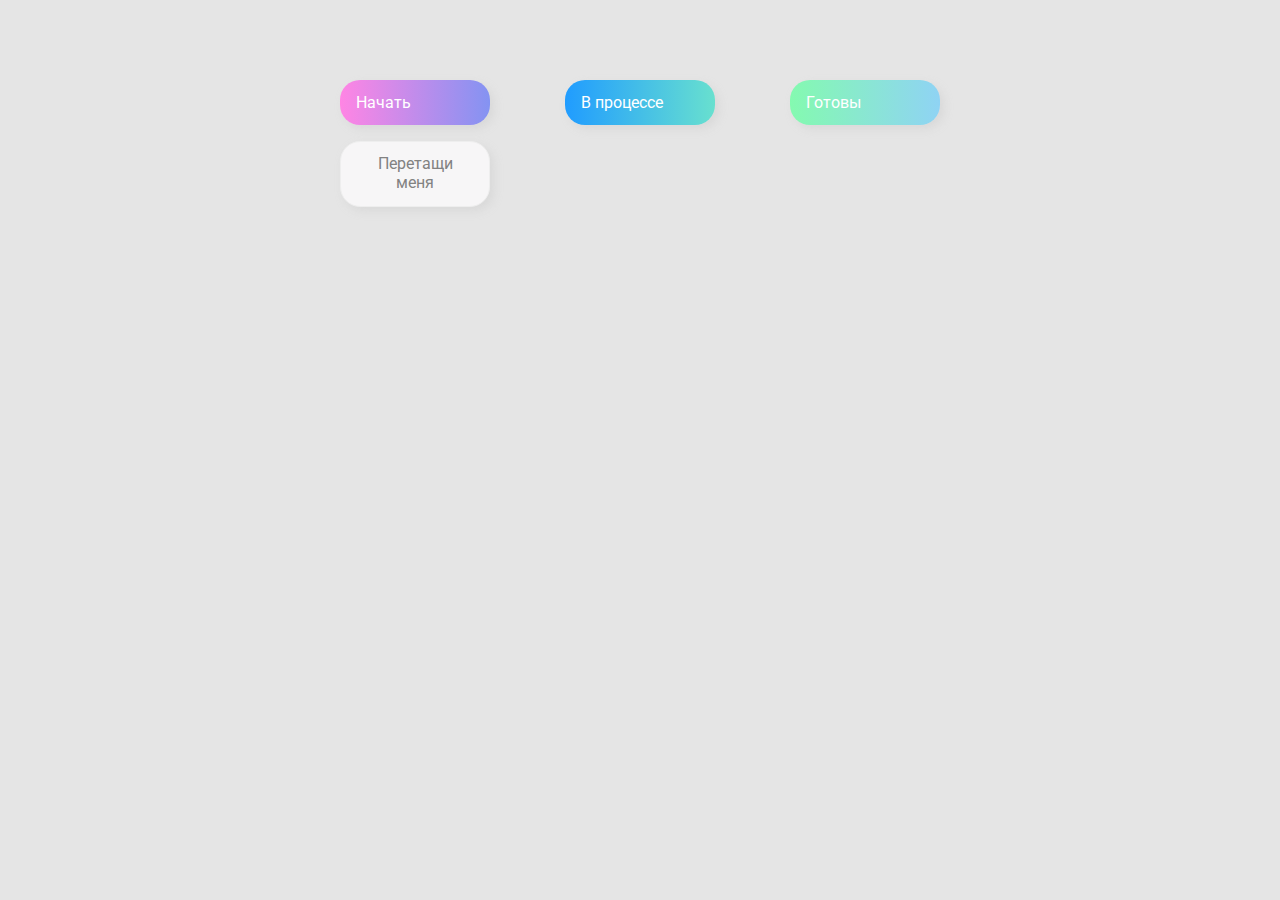
<file: 02_Drag&Drop/index.html>
<!DOCTYPE html>
<html lang="en">
  <head>
    <meta charset="UTF-8" />
    <meta name="viewport" content="width=device-width, initial-scale=1.0" />
    <link rel="stylesheet" href="styles.css" />
    <title>Drag & Drop | Проект 2</title>
  </head>
  <body>
    <div>
      <div class="row">
          <div class="col-header start">Начать</div>
          <div class="col-header progress">В процессе</div>
          <div class="col-header done">Готовы</div>
      </div>

      <div class="row">
        <div class="placeholder">
          <div class="item" draggable="true">Перетащи меня</div>
        </div>
        <div class="placeholder"></div>
        <div class="placeholder"></div>
      </div>
      
    </div>
	 <script src="app.js"></script>
  </body>
</html>
</file>
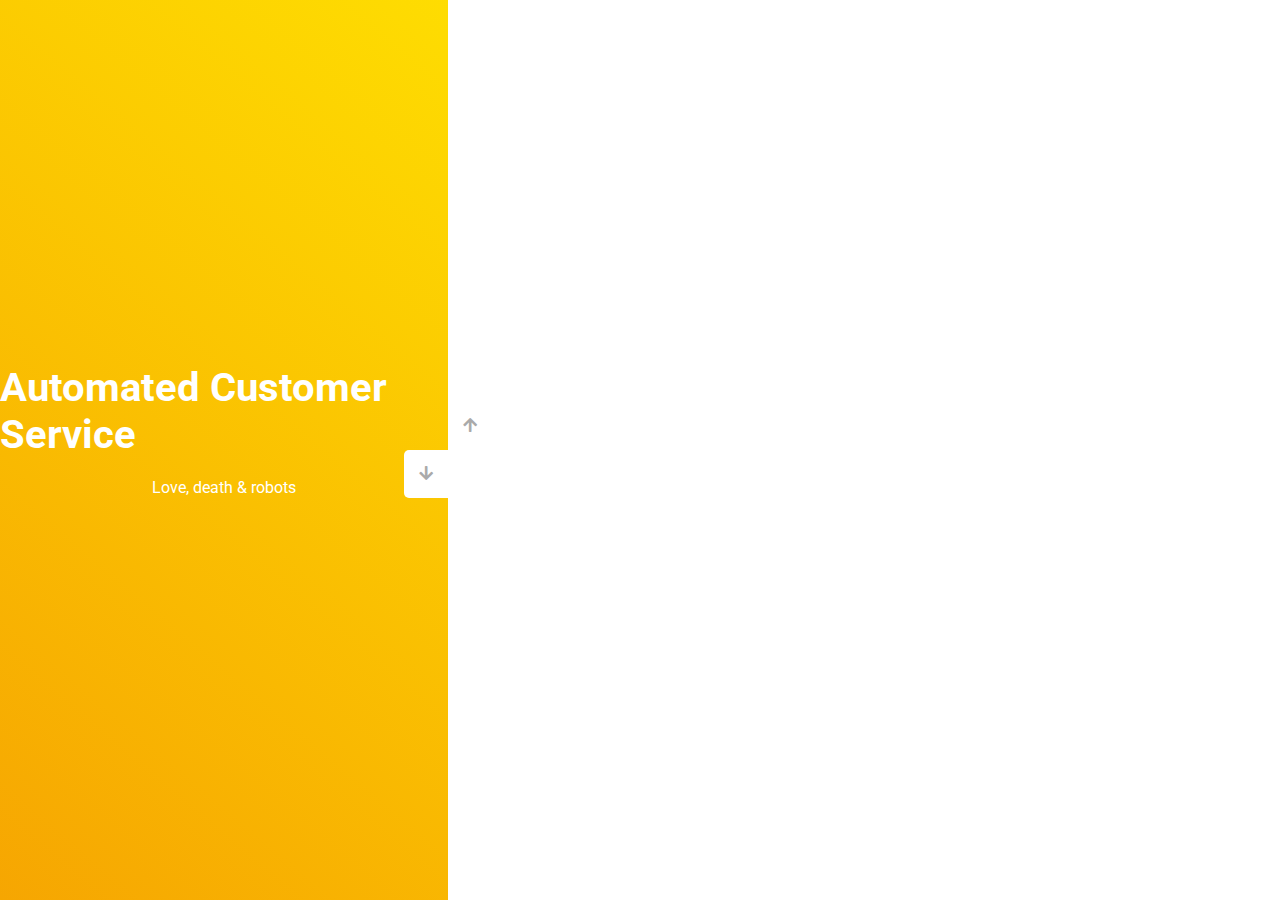
<file: 03_slider/index.html>
<!DOCTYPE html>
<html lang="en">

<head>
	<meta charset="UTF-8" />
	<meta name="viewport" content="width=device-width, initial-scale=1.0" />
	<link rel="stylesheet" href="https://cdnjs.cloudflare.com/ajax/libs/font-awesome/5.15.1/css/all.min.css" />
	<link rel="stylesheet" href="style.css" />
	<title>Слайдер | Проект 3</title>
</head>

<body>
	<div class="container">
		<div class="sidebar">
			<div style="background: linear-gradient(229.99deg, #3cacb0 -26%, #022c2e 145%);">
				<h1>Green cactus plant</h1>
				<p>Two teddy bears representing sexual act or kink in a safe for web way.</p>
			</div>
			<div style="background: linear-gradient(229.99deg, #945626 -26%, #9d4c21 145%);">
				<h1>Soccer</h1>
				<p>живи футболом</p>
			</div>
			<div style="background: linear-gradient(229.99deg, #11DEE9 -26%, #017E8B 145%);">
				<h1>Chevrolet Coupe</h1>
				<p>Love, cars & death</p>
			</div>
			<div style="background: linear-gradient(229.99deg, #11DEE9 -26%, #017E8B 145%);">
				<h1>Snow in the desert</h1>
				<p>Love, death & robots</p>
			</div>
			<div style="background: linear-gradient(215.32deg, #F90306 -1%, #9E0706 124%);">
				<h1>Life Hutch</h1>
				<p>Love, death & robots</p>
			</div>
			<div style="background: linear-gradient(221.87deg, #8308EA 1%, #5305AF 128%);">
				<h1>Zima Blue</h1>
				<p>Love, death & robots</p>
			</div>
			<div style="background: linear-gradient(220.16deg, #FFE101 -8%, #F39102 138%);">
				<h1>Automated Customer Service</h1>
				<p>Love, death & robots</p>
			</div>
			
		</div>
		<div class="main-slide">
			<div style="
            background-image: url('https://images.unsplash.com/photo-1601574968106-b312ac309953?ixlib=rb-1.2.1&ixid=MnwxMjA3fDB8MHxwaG90by1wYWdlfHx8fGVufDB8fHx8&auto=format&fit=crop&w=1996&q=80');
          "></div>
			<div style="
            background-image: url('https://images.unsplash.com/photo-1511447333015-45b65e60f6d5?ixid=MnwxMjA3fDB8MHxwaG90by1wYWdlfHx8fGVufDB8fHx8&ixlib=rb-1.2.1&auto=format&fit=crop&w=2023&q=80');
          "></div>
			<div style="
            background-image: url('https://images.unsplash.com/photo-1501529301789-b48c1975542a?ixid=MnwxMjA3fDB8MHxwaG90by1wYWdlfHx8fGVufDB8fHx8&ixlib=rb-1.2.1&auto=format&fit=crop&w=1950&q=80');
          "></div>
			<div style="
            background-image: url('https://images.unsplash.com/photo-1520263115673-610416f52ab6?ixlib=rb-1.2.1&ixid=MnwxMjA3fDB8MHxwaG90by1wYWdlfHx8fGVufDB8fHx8&auto=format&fit=crop&w=1950&q=80');
          "></div>
			<div style="
            background-image: url('https://images.unsplash.com/photo-1552519507-da3b142c6e3d?ixid=MnwxMjA3fDB8MHxwaG90by1wYWdlfHx8fGVufDB8fHx8&ixlib=rb-1.2.1&auto=format&fit=crop&w=1050&q=80');
          "></div>
			<div style="
            background-image: url('https://images.unsplash.com/photo-1606925797300-0b35e9d1794e?ixid=MnwxMjA3fDB8MHxwaG90by1wYWdlfHx8fGVufDB8fHx8&ixlib=rb-1.2.1&auto=format&fit=crop&w=801&q=80');
          "></div>
			<div style="
            background-image: url('https://images.unsplash.com/photo-1582279976685-42b447b6fcd9?ixid=MnwxMjA3fDB8MHxwaG90by1wYWdlfHx8fGVufDB8fHx8&ixlib=rb-1.2.1&auto=format&fit=crop&w=634&q=80'); background-size: 100% 100%;
          "></div>
		</div>
		<div class="controls">
			<button class="down-button">
				<i class="fas fa-arrow-down"></i>
			</button>
			<button class="up-button">
				<i class="fas fa-arrow-up"></i>
			</button>
		</div>
	</div>
	<script src="app.js"></script>
</body>

</html>
</file>
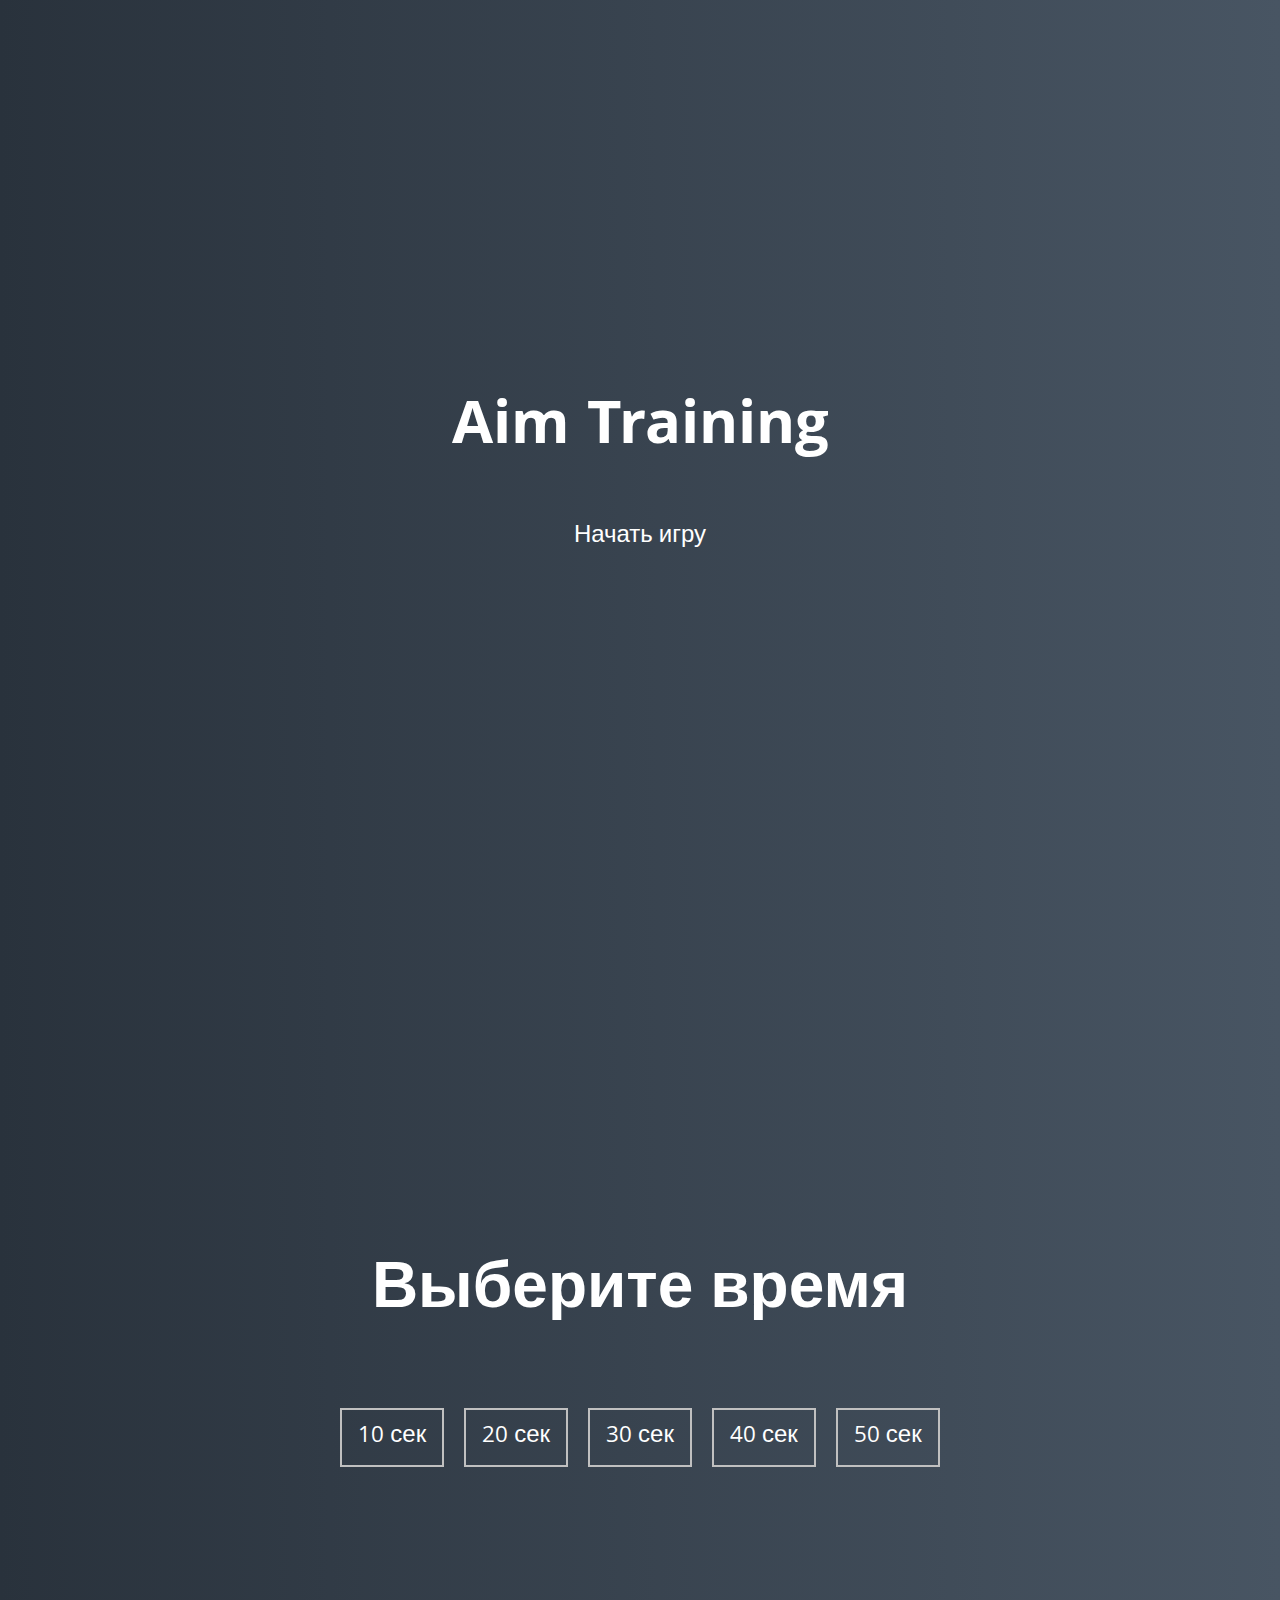
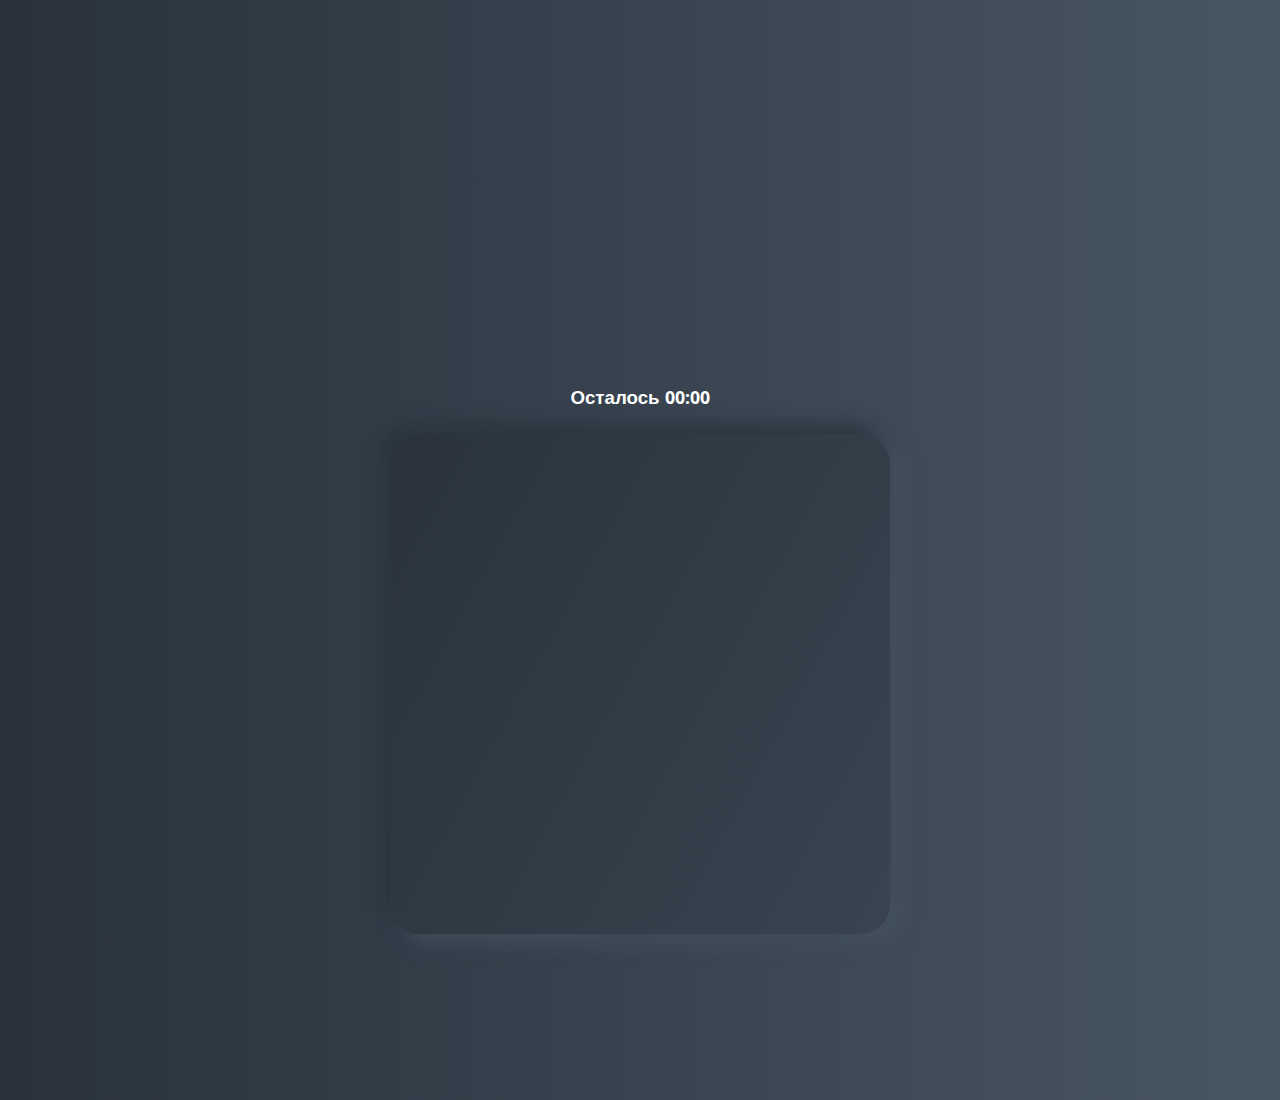
<file: 05_Aim_game/index.html>
<!DOCTYPE html>
<html lang="en">
  <head>
    <meta charset="UTF-8" />
    <meta name="viewport" content="width=device-width, initial-scale=1.0" />
    <link rel="stylesheet" href="styles.css" />
    <title>Aim Training | Проект 5</title>
  </head>
  <body>
    <div class="screen ">
      <h1>Aim Training</h1>
      <a href="#" class="start" id="start">Начать игру</a>
    </div>

    <div class="screen">
      <h1>Выберите время</h1>
      <ul class="time-list">
        <li>
          <button class="time-btn" data-time="10">
            10 сек
          </button>
        </li>
        <li>
          <button class="time-btn" data-time="20">
            20 сек
          </button>
        </li>
        <li>
          <button class="time-btn" data-time="30">
            30 сек
          </button>
        </li>
        <li>
          <button class="time-btn" data-time="40">
            40 сек
          </button>
        </li>
        <li>
          <button class="time-btn" data-time="50">
            50 сек
          </button>
        </li>
      </ul>
    </div>

    <div class="screen">
      <h3>Осталось <span id="time">00:00</span></h3>
      <div class="board" id="board">
			<button class="time-btn time-btn_hide" id="restart">Повторить</button>
		</div>
    </div>
	 <script src="app_my.js"></script>
  </body>
</html>
</file>
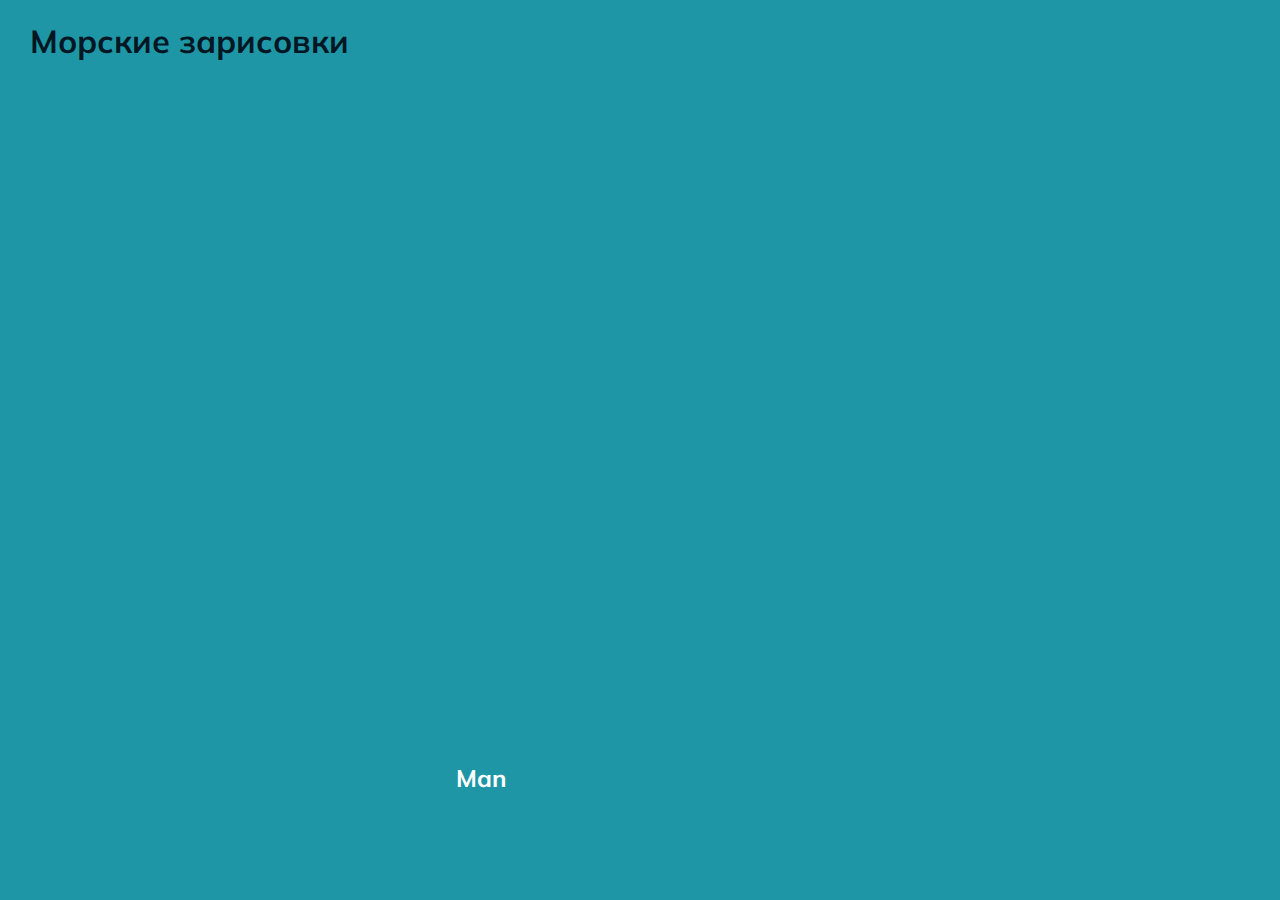
<file: 01-cards-sources/01-cards-sources/index.html>
<!DOCTYPE html>
<html lang="en">

<head>
	<meta charset="UTF-8" />
	<meta name="viewport" content="width=device-width, initial-scale=1.0" />
	<link rel="stylesheet" href="styles.css" />
	<title>Карточки | Проект 1</title>
</head>

<body>
	<h1>Морские зарисовки</h1>
	<div class="container">
		<div class="slide"
			style="background-image: url('https://images.unsplash.com/photo-1548032885-b5e38734688a?ixid=MnwxMjA3fDB8MHxwaG90by1wYWdlfHx8fGVufDB8fHx8&ixlib=rb-1.2.1&auto=format&fit=crop&w=2107&q=80');">
			<h3>Ocean</h3>
		</div>
		<div class="slide"
			style="
          background-image: url('https://images.unsplash.com/photo-1559825481-12a05cc00344?ixlib=rb-1.2.1&ixid=MnwxMjA3fDB8MHxwaG90by1wYWdlfHx8fGVufDB8fHx8&auto=format&fit=crop&w=701&q=80');">
			<h3>Sea</h3>
		</div>
		<div class="slide"
			style="
          background-image: url('https://images.unsplash.com/photo-1584794171574-fe3f84b43838?ixid=MnwxMjA3fDB8MHxwaG90by1wYWdlfHx8fGVufDB8fHx8&ixlib=rb-1.2.1&auto=format&fit=crop&w=634&q=800');">
			<h3>Wave</h3>
		</div>
		<div class="slide "
			style="
          background-image: url('https://images.unsplash.com/photo-1446038236174-69712e24d137?ixid=MnwxMjA3fDB8MHxzZWFyY2h8MjB8fG9jZWFufGVufDB8fDB8fA%3D%3D&ixlib=rb-1.2.1&auto=format&fit=crop&w=500&q=60');">
			<h3>Mount</h3>
		</div>
		<div class="slide"
			style="
          background-image: url('https://images.unsplash.com/photo-1551506448-074afa034c05?ixid=MnwxMjA3fDB8MHxzZWFyY2h8NDZ8fG9jZWFufGVufDB8fDB8fA%3D%3D&ixlib=rb-1.2.1&auto=format&fit=crop&w=500&q=60');">
			<h3>Man</h3>
		</div>
	</div>
	<script src="app.js"></script>
</body>

</html>
</file>
<file: 02_Drag&Drop/styles.css>
@import url('https://fonts.googleapis.com/css?family=Roboto&display=swap');

* {
  box-sizing: border-box;
}

body {
  font-family: 'Roboto', sans-serif;
  background-color: #e5e5e5;
  display: flex;
  padding-top: 5rem;
  justify-content: center;
  overflow: hidden;
  margin: 0;
}

.row {
  display: flex;
  width: 600px;
  justify-content: space-between;
  margin-bottom: 1rem;
}

.col-header {
  width: 150px;
  box-shadow: 4px 4px 9px rgba(198, 198, 198, 0.36);
  border-radius: 20px;
  padding: 0.8rem 1rem;
  color: #fff;
}

.item {
  width: 150px;
  height: 66px;
  border: 1px solid #eee;
  box-shadow: 4px 4px 9px rgba(198, 198, 198, 0.36);
  border-radius: 20px;
  background: #f7f6f7;
  padding: 0.8rem 1rem;
  color: #828282;
  text-align: center;
  cursor: grab;
}

.item:active {
  cursor: grabbing;
}

.placeholder {
  width: 150px;
  height: 66px;
}

.start {
  background: linear-gradient(90deg, #ff85e4 0%, #229efd 179.25%);
}

.progress {
  background: linear-gradient(90deg, #209cff 0%, #68e0cf 100%);
}

.done {
  background: linear-gradient(90deg, #84fab0 0%, #8fd3f4 100%);
}
.hold{
	border: 1px solid #85f6b6;
}
.hide{
	display: none;
}
.hovered{
	border: 1px dotted #60d9d4;
	border-radius: 10px;
	box-shadow: 3px 3px 5px #60d9d4;
}
</file>
<file: 03_slider/style.css>
@import url('https://fonts.googleapis.com/css?family=Roboto&display=swap');

* {
  box-sizing: border-box;
  margin: 0;
  padding: 0;
}

body {
  font-family: 'Roboto', sans-serif;
  height: 100vh;
}

.container {
  position: relative;
  overflow: hidden;
  width: 100vw;
  height: 100vh;
}

.sidebar {
  height: 100%;
  width: 35%;
  position: absolute;
  top: 0;
  left: 0;
  transition: transform 0.5s ease-in-out;
}

.sidebar > div {
  height: 100%;
  width: 100%;
  display: flex;
  flex-direction: column;
  align-items: center;
  justify-content: center;
  color: #fff;
}
.sidebar > div p {
	padding: 10px;
}

.sidebar h1 {
  font-size: 40px;
  margin-bottom: 10px;
  margin-top: -30px;
}

.main-slide {
  height: 100%;
  position: absolute;
  top: 0;
  left: 35%;
  width: 65%;
  transition: transform 0.5s ease-in-out;
}

.main-slide > div {
  background-repeat: no-repeat;
  background-size: cover;
  background-position: center center;
  height: 100%;
  width: 100%;
}

button {
  background-color: #fff;
  border: none;
  color: #aaa;
  cursor: pointer;
  font-size: 16px;
  padding: 15px;
}

button:hover {
  color: #222;
}

button:focus {
  outline: none;
}

.container .controls button {
  position: absolute;
  left: 35%;
  top: 50%;
  z-index: 100;
}

.container .controls .down-button {
  transform: translateX(-100%);
  border-top-left-radius: 5px;
  border-bottom-left-radius: 5px;
}

.container .controls .up-button {
  transform: translateY(-100%);
  border-top-right-radius: 5px;
  border-bottom-right-radius: 5px;
}
</file>
<file: 05_Aim_game/styles.css>
@import url('https://fonts.googleapis.com/css?family=Khula&display=swap');

* {
  box-sizing: border-box;
}

body {
  color: #fff;
  font-family: 'Khula', sans-serif;
  height: 100vh;
  overflow: hidden;
  margin: 0;
  text-align: center;
}

a {
  color: #fff;
  text-decoration: none;
}

a:hover {
  color: #16D9E3;
}

.start {
  font-size: 1.5rem;
}

h1 {
  line-height: 1.4;
  font-size: 4rem;
}

.screen {
  display: flex;
  flex-direction: column;
  align-items: center;
  justify-content: center;
  height: 100vh;
  width: 100vw;
  transition: margin 0.5s ease-out;
  background: linear-gradient(90deg, #29323C 0%, #485563 100%);
}

.screen.up {
  margin-top: -100vh;
}

.time-list {
  display: flex;
  flex-wrap: wrap;
  justify-content: center;
  list-style: none;
  padding: 0;
}

.time-list li {
  margin: 10px;
}

.time-btn {
  background-color: transparent;
  border: 2px solid #C0C0C0;
  color: #fff;
  cursor: pointer;
  font-family: inherit;
  padding: .5rem 1rem;
  font-size: 1.5rem;
}
.time-btn.time-btn_hide{
	display: none;
}

.time-btn:hover {
  border: 2px solid #16D9E3;
  color: #16D9E3;
}

.hide {
  opacity: 0;
}

.primary {
  color: #16D9E3;
}

.board {
  display: flex;
  justify-content: center;
  flex-direction: column;
  align-items: center;
  position: relative;
  width: 500px;
  height: 500px;
  background: linear-gradient(118.38deg, #29323C -4.6%, #485563 200.44%);
  box-shadow: -8px -8px 20px #2A333D, 10px 7px 20px #475462;
  border-radius: 30px;
  overflow: hidden;
}

.circle {
  background: linear-gradient(90deg, #16D9E3 0%, #30C7EC 47%, #46AEF7 100%);
  position: absolute;
  border-radius: 50%;
  cursor: pointer;
}
</file>
<file: 01-cards-sources/01-cards-sources/styles.css>
@import url('https://fonts.googleapis.com/css?family=Muli&display=swap'); 

* {
  box-sizing: border-box;
}

body {
  font-family: 'Muli', sans-serif;
  overflow: hidden;
  margin: 0;
  background-color: #1e96a5;
  height: 100vh;
  display: flex;
  flex-direction: column;
  /* justify-content: center;
  align-items: center; */
}
h1{
	padding: 0 30px;
	color: #021624;
}
.container{
	width: 100%;
	display: flex;
	padding: 0 20px;
	justify-content: center;
  align-items: center;
}
.slide{
	position: relative;
	height: 80vh;
	border-radius: 20px;
	margin: 10px;
	cursor: pointer;
	color: #fff;
	flex: 1;
	background-size: cover;
	background-position: center;
	background-repeat: no-repeat;
	transition: all 0.5s ease-in-out;
}
.slide h3 {
	position: absolute;
	font-size: 24px;
	bottom: 20px;
	left: 20px;
	margin: 0;
	opacity: 0;
}
.slide.active{
	flex:10;
}
.slide.active h3{
	opacity: 1;
	transition: all 0.3s ease-in 0.4s;
}
</file>
